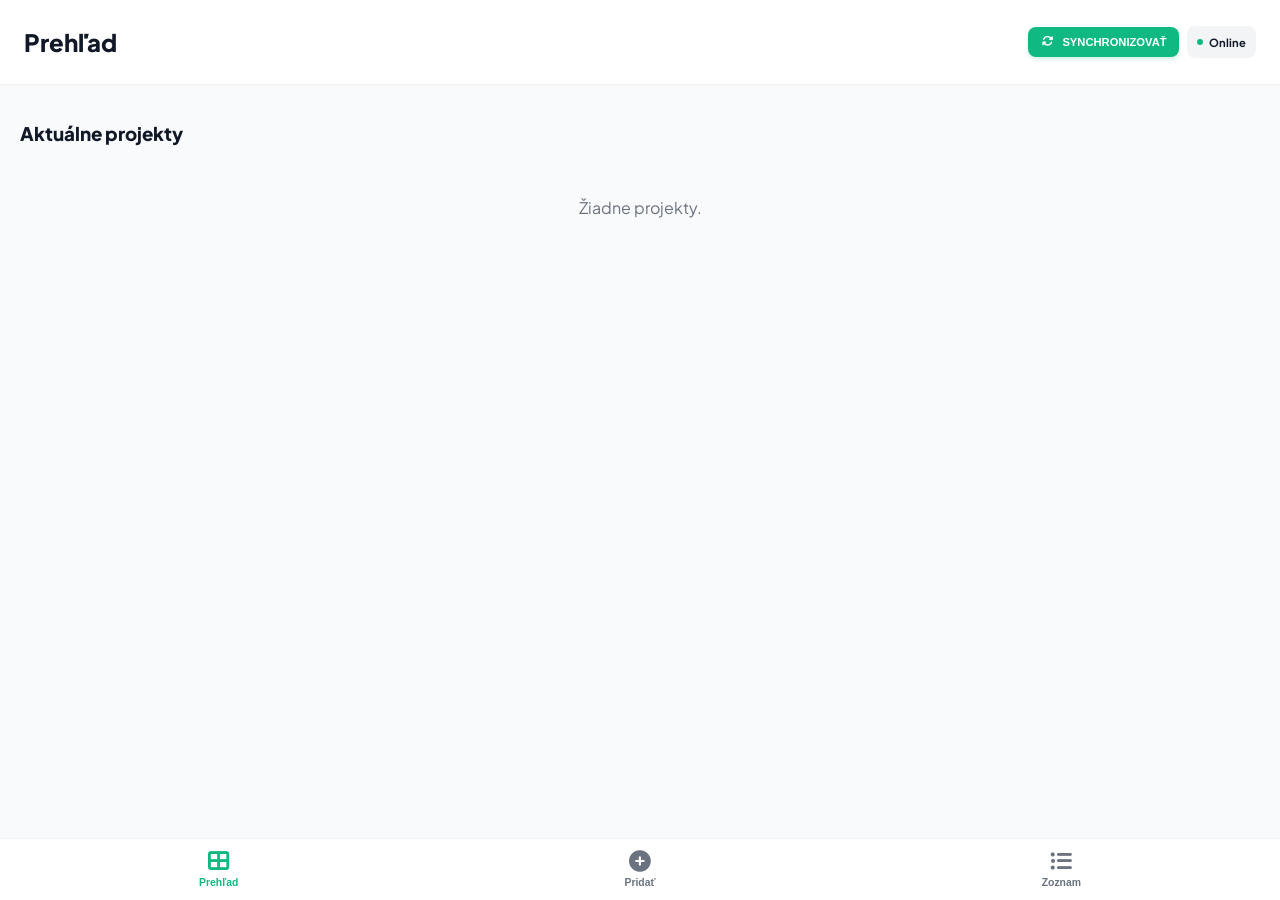
<file: index.html>
<!DOCTYPE html>
<html lang="sk">
<head>
    <meta charset="UTF-8">
    <meta http-equiv="refresh" content="0; url=mobile/index.html">
    <script type="text/javascript">
        window.location.href = "mobile/index.html";
    </script>
    <title>Presmerovanie...</title>
</head>
<body>
    <p>Ak nie ste presmerovaní automaticky, <a href="mobile/index.html">kliknite sem pre mobilnú aplikáciu</a>.</p>
</body>
</html>
</file>
<file: mobile/styles.css>
:root {
    --primary: #10b981;
    --primary-dark: #059669;
    --bg-light: #f9fafb;
    --text-dark: #111827;
    --text-muted: #6b7280;
    --white: #ffffff;
    --shadow: 0 4px 6px -1px rgba(0,0,0,0.1), 0 2px 4px -1px rgba(0,0,0,0.06);
    --border-radius: 1.25rem;
}

* {
    box-sizing: border-box;
    margin: 0;
    padding: 0;
    -webkit-tap-highlight-color: transparent;
}

body {
    font-family: 'Plus Jakarta Sans', sans-serif;
    background-color: var(--bg-light);
    color: var(--text-dark);
    line-height: 1.5;
    overflow-x: hidden;
    height: 100vh;
    display: flex;
    flex-direction: column;
}

/* Header */
.mobile-header {
    background-color: var(--white);
    padding: 1.5rem;
    padding-top: calc(1.5rem + env(safe-area-inset-top));
    display: flex;
    justify-content: space-between;
    align-items: center;
    box-shadow: 0 1px 2px rgba(0,0,0,0.05);
}

.mobile-header h1 {
    font-size: 1.5rem;
    font-weight: 800;
}

.m-sync-button-compact {
    border: none;
    display: inline-flex;
    align-items: center;
    justify-content: center;
    gap: 0.5rem;
    background: var(--primary);
    color: var(--white);
    border-radius: 0.5rem;
    padding: 0.5rem 0.75rem;
    font-size: 0.7rem;
    font-weight: 800;
    cursor: pointer;
    box-shadow: 0 2px 4px rgba(16, 185, 129, 0.2);
    min-width: 130px; /* Zabezpečí stálu šírku pri točení */
}

.m-sync-button-compact i {
    display: inline-flex;
    align-items: center;
    justify-content: center;
    width: 14px;
    height: 14px;
    line-height: 1;
    text-align: center;
    transform-origin: center center;
}

.m-sync-button-compact:active {
    background: var(--primary-dark);
}

.m-status-pill {
    font-size: 0.7rem;
    font-weight: 700;
    display: flex;
    align-items: center;
    gap: 0.35rem;
    background: #f3f4f6;
    padding: 0.5rem 0.65rem;
    border-radius: 0.5rem;
    color: var(--text-dark);
}

/* Odstránené staré štýly .m-sync-button */

/* Content Area */
.content-area {
    flex: 1;
    overflow-y: auto;
    padding: 1.25rem;
    padding-bottom: calc(5rem + env(safe-area-inset-bottom));
}

/* Bottom Nav */
.bottom-nav {
    position: fixed;
    bottom: 0;
    left: 0;
    right: 0;
    background-color: rgba(255,255,255,0.9);
    backdrop-filter: blur(10px);
    -webkit-backdrop-filter: blur(10px);
    display: flex;
    justify-content: space-around;
    padding: 0.75rem 0.5rem;
    padding-bottom: calc(0.75rem + env(safe-area-inset-bottom));
    border-top: 1px solid #f3f4f6;
    z-index: 100;
}

.nav-item {
    background: none;
    border: none;
    display: flex;
    flex-direction: column;
    align-items: center;
    gap: 0.25rem;
    color: var(--text-muted);
    font-size: 0.65rem;
    font-weight: 600;
    flex: 1;
}

.nav-item i {
    font-size: 1.35rem;
}

.nav-item.active {
    color: var(--primary);
}

/* Cards */
.m-card {
    background: var(--white);
    padding: 1.25rem;
    border-radius: var(--border-radius);
    box-shadow: var(--shadow);
    margin-bottom: 1rem;
}

.m-project-title {
    font-size: 1.1rem;
    font-weight: 700;
}

.m-badge {
    padding: 0.25rem 0.75rem;
    border-radius: 2rem;
    font-size: 0.7rem;
    font-weight: 700;
    background: #ecfdf5;
    color: var(--primary);
}

/* Form Elements */
.m-input {
    width: 100%;
    padding: 1rem;
    border: 1px solid #e5e7eb;
    border-radius: 1rem;
    margin-bottom: 1rem;
    font-size: 1rem;
    font-family: inherit;
    background: var(--white);
}

.m-btn {
    width: 100%;
    padding: 1rem;
    border: none;
    border-radius: 1rem;
    background: var(--primary);
    color: var(--white);
    font-weight: 700;
    font-size: 1rem;
}

.m-icon-btn {
    border: none;
    background: transparent;
    color: var(--primary);
    padding: 0.35rem;
    border-radius: 0.75rem;
    cursor: pointer;
    display: inline-flex;
    align-items: center;
    justify-content: center;
}

.m-icon-btn:active {
    background: #ecfdf5;
}

.m-icon-btn-danger {
    color: #ef4444;
}

.m-icon-btn-danger:active {
    background: #fee2e2;
}

/* Bottom Sheet */
.bottom-sheet {
    position: fixed;
    bottom: 0;
    left: 0;
    right: 0;
    background: var(--white);
    border-radius: 2rem 2rem 0 0;
    z-index: 1000;
    transform: translateY(100%);
    transition: transform 0.3s ease-out;
    padding: 1.5rem;
    padding-bottom: calc(2rem + env(safe-area-inset-bottom));
    max-height: 90vh;
    overflow-y: auto;
}

.bottom-sheet.active {
    transform: translateY(0);
}

.sheet-handle {
    width: 2.5rem;
    height: 0.25rem;
    background: #e5e7eb;
    border-radius: 2px;
    margin: 0 auto 1.5rem;
}

.overlay {
    position: fixed;
    top: 0;
    left: 0;
    right: 0;
    bottom: 0;
    background: rgba(0,0,0,0.5);
    z-index: 900;
    display: none;
}

.overlay.active {
    display: block;
}

/* Phase Row (Mobile) */
.m-phase {
    background: #f9fafb;
    padding: 1rem;
    border-radius: 1rem;
    margin-bottom: 0.75rem;
}

.m-task {
    display: flex;
    align-items: center;
    gap: 0.75rem;
    padding: 0.75rem 0;
    border-bottom: 1px solid #f3f4f6;
}

.m-task:last-child {
    border-bottom: none;
}

.m-task input[type="checkbox"] {
    width: 1.25rem;
    height: 1.25rem;
    accent-color: var(--primary);
}
</file>
